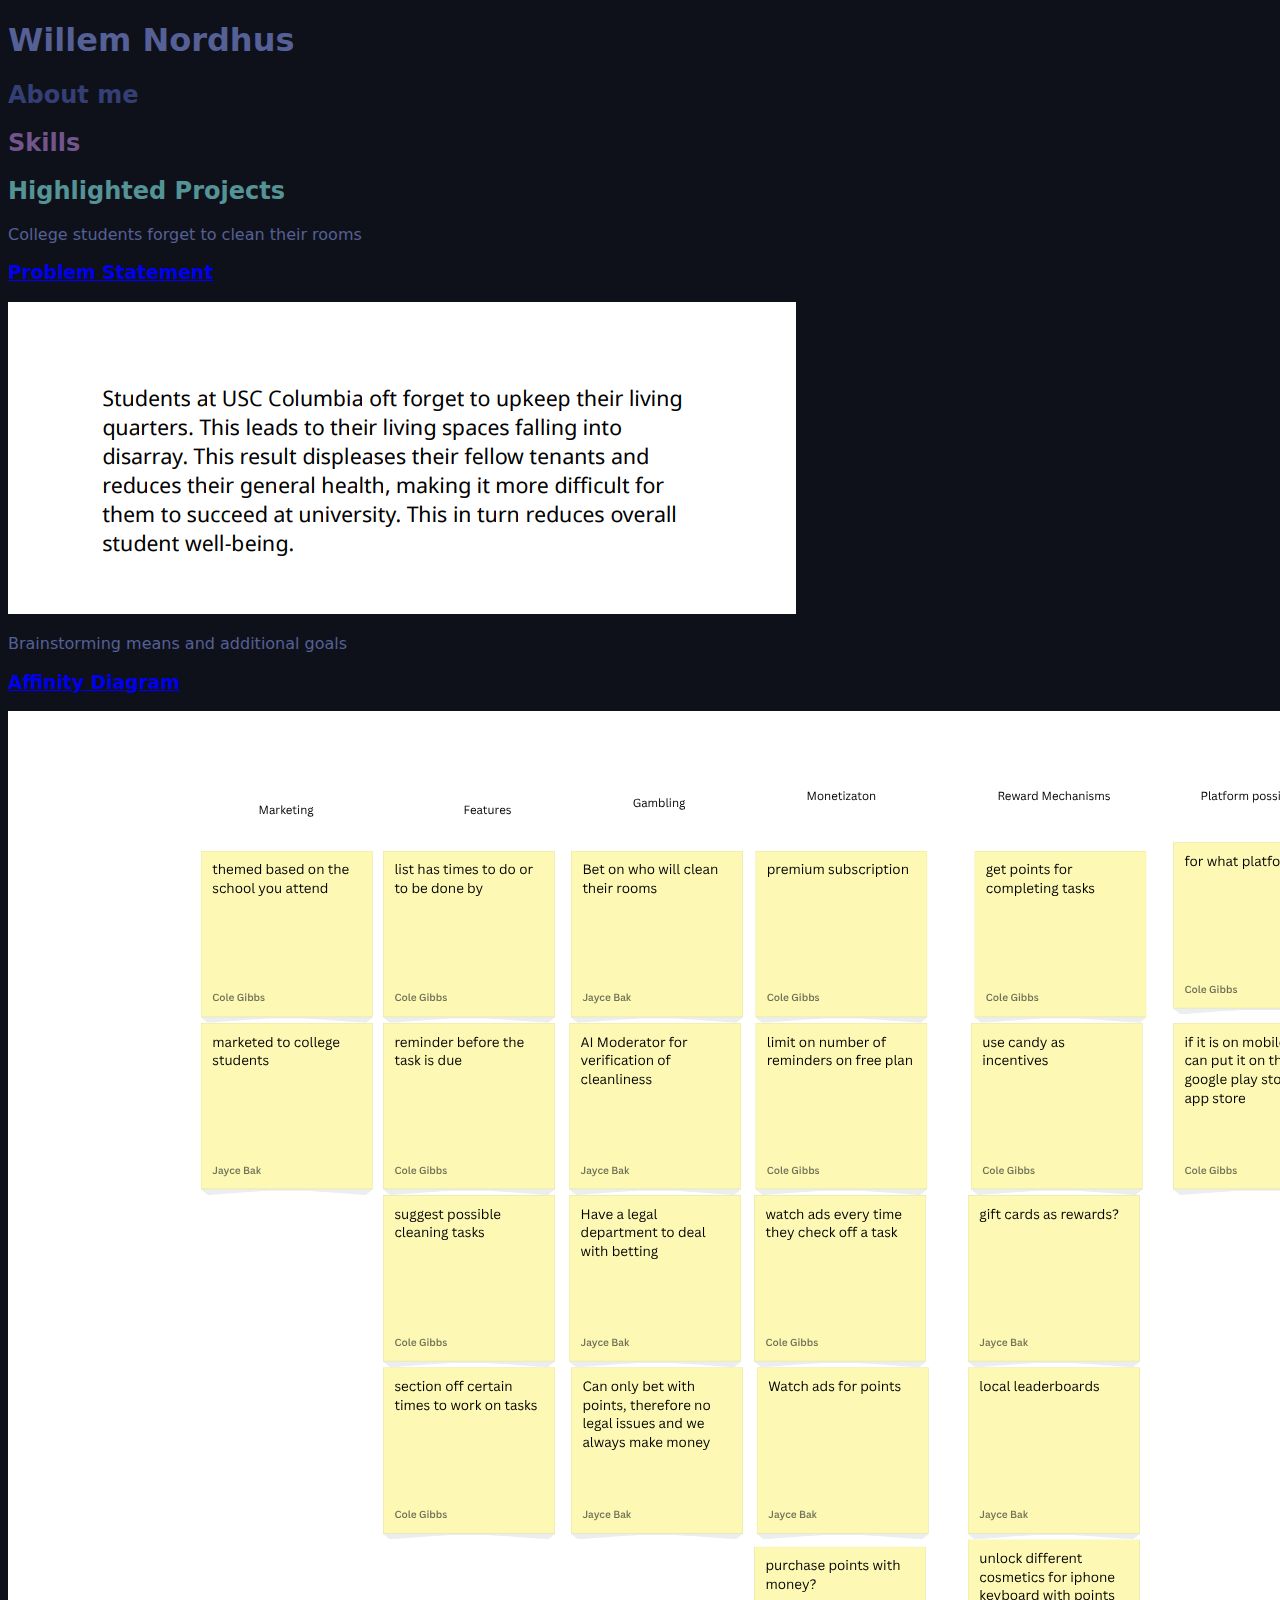
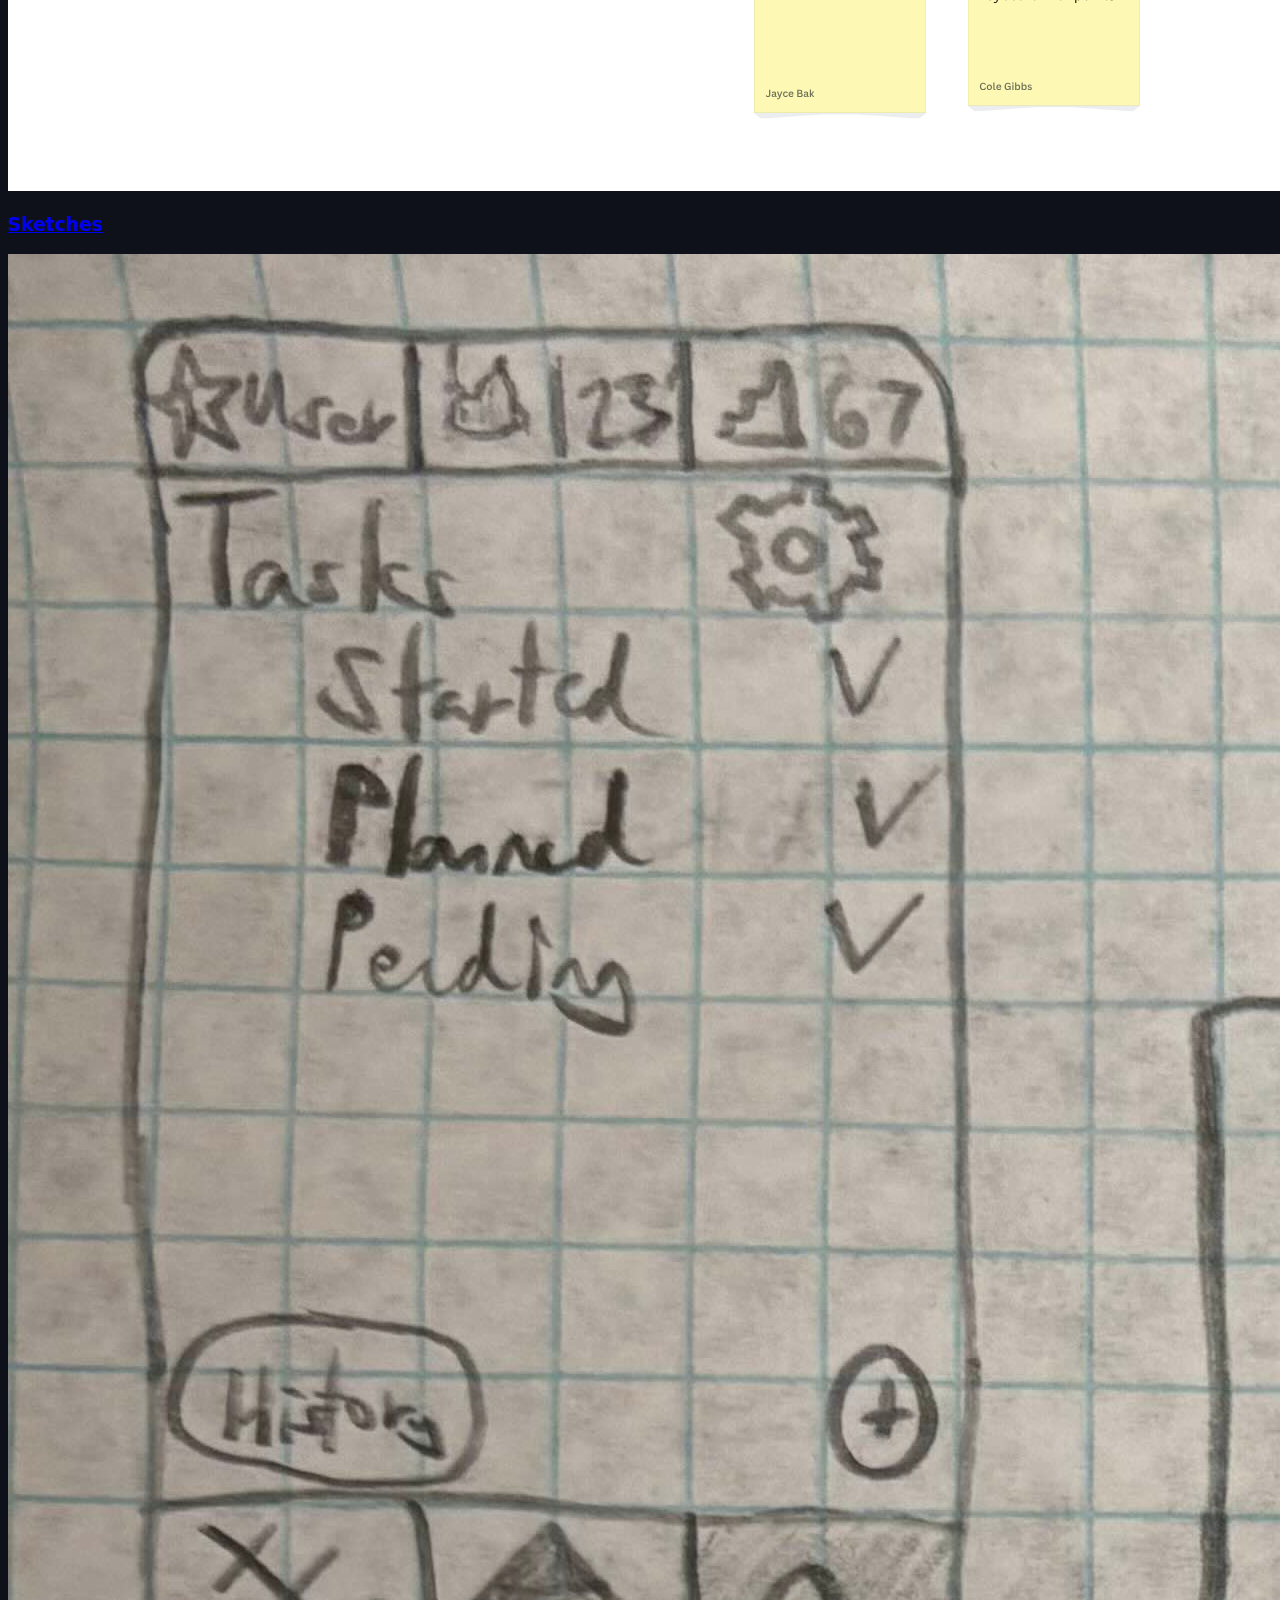
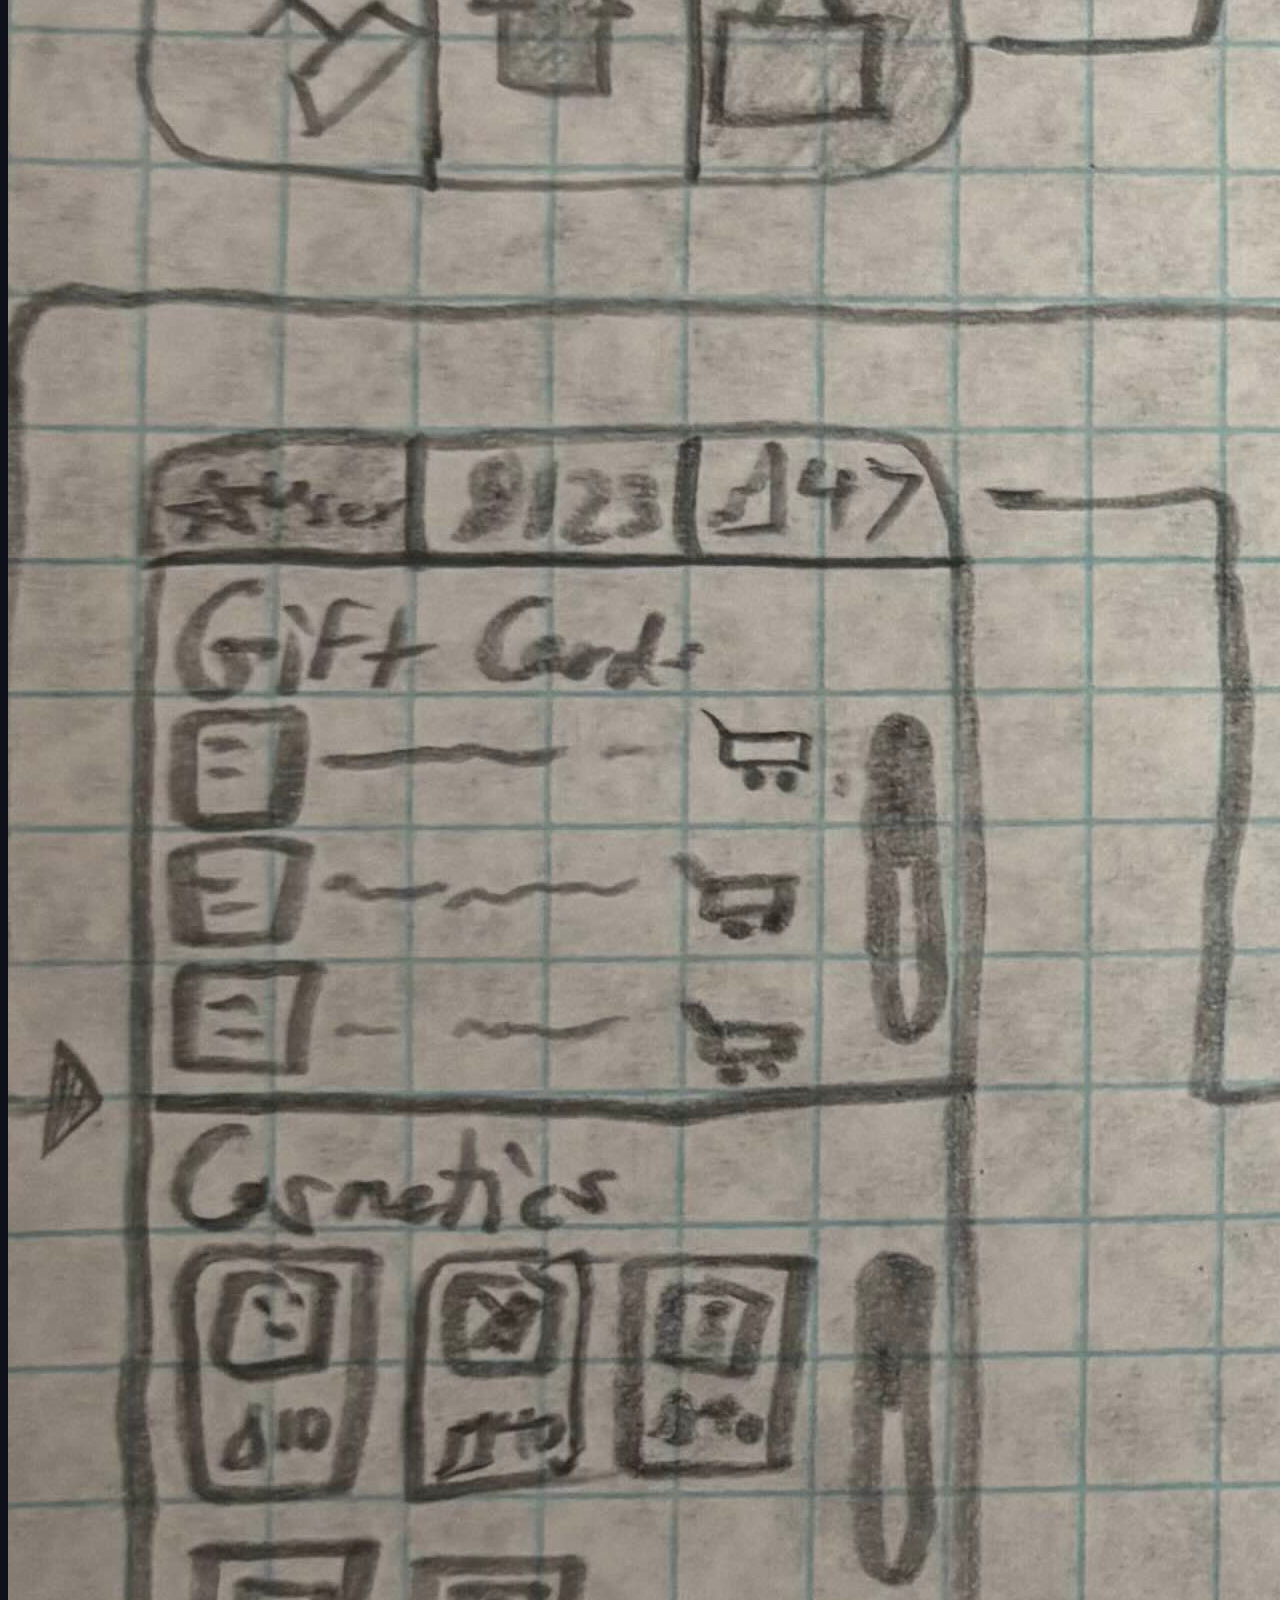
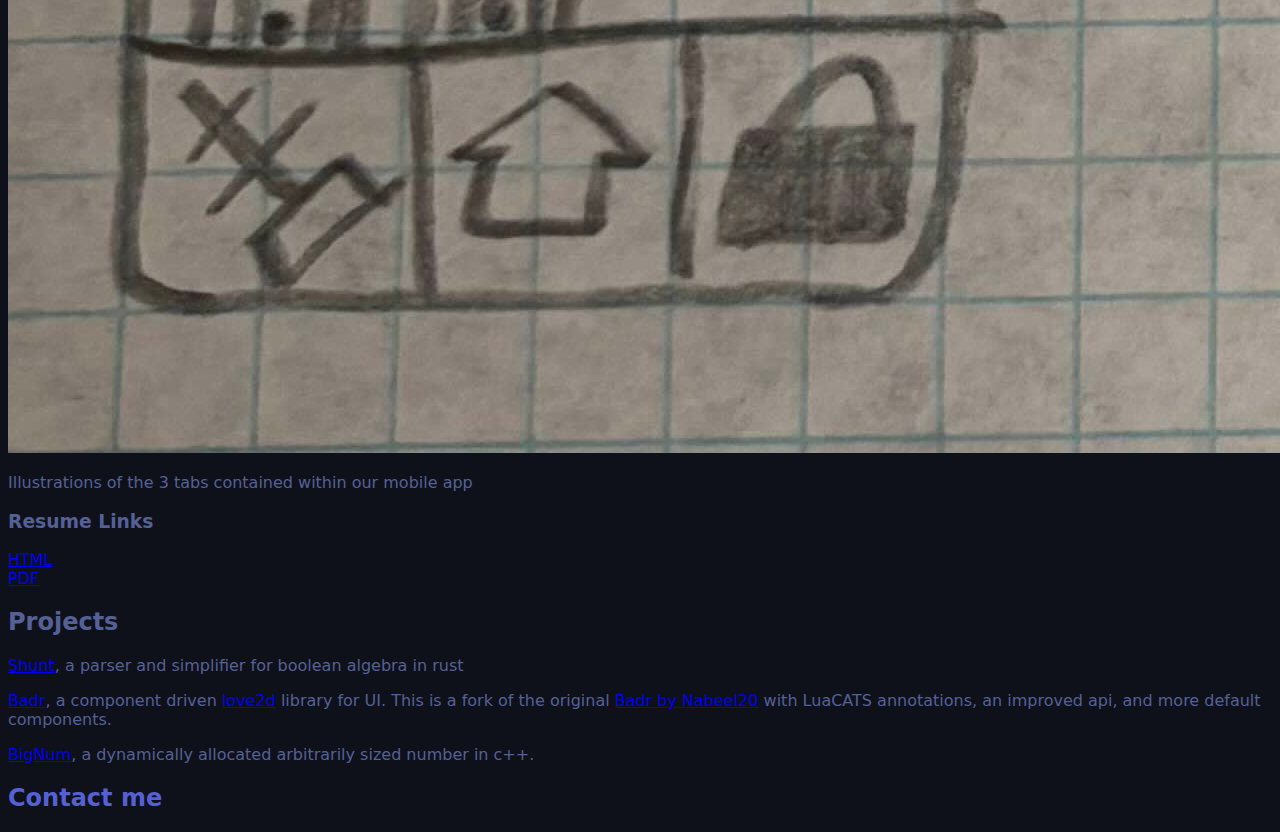
<file: index.html>
<!DOCTYPE html>
<html>
	<head>
		<title>Willem Nordhus</title>

		<link rel="stylesheet" href="styles.css">
	</head>
	<body>
		<h1>Willem Nordhus</h1>
		<div class="about">
			<h2>About me</h2>
			<p></p>
		</div>
		<div class="skills">
			<h2>Skills</h2>
			<p></p>
		</div>

		<div>
			<h2 class="projects">Highlighted Projects</h2>
			<div class="projects-flex">
				<!-- Problem Statement Assignment -->
				<section class="project">
					<p>College students forget to clean their rooms</p>
					<a href="files/statement.pdf"><h3>Problem Statement</h3></a>
					<a href="files/statement.pdf"><img src="images/statement.png" alt="Mission Statement"></a>
				</section>

				<!--Affinity Diagram Assignment -->
				<section class="project">
					<p>Brainstorming means and additional goals</p>
					<a href="files/sus.pdf"><h3>Affinity Diagram</h3></a>
					<a href="files/sus.pdf"><img src="images/sus.png" alt="Brainstorming"></a>
				</section>
				<!--Sketches Assignment-->
				<section class="sketch">
					<a href="files/sketches.pdf"><h3>Sketches</h3></a>
					<a href="files/sketches.pdf"><img src="images/sketch.jpg" alt="A sketch of potential pathways for using the app"></a>
					<p>Illustrations of the 3 tabs contained within our mobile app</p>
				</section>
			</div>
		</div>
		<div class="resume">
			<!--Resume Assignment-->
			<div class="resume">
				<h3>Resume Links</h3>
				<div><a href="resume/resume.html">HTML</a></div>
				<div><a href="resume/resume.pdf" download>PDF</a></div>
			</div>
		</div>
		<div>
			<h2>Projects</h2>
			<p><a href="https://gitlab.com/ProphetOSpam/shunt/-/tree/stable">Shunt</a>, a parser and simplifier for boolean algebra in rust</p>
			<p><a href="https://github.com/ProphetOSpam/Badr">Badr</a>, a component driven <a href="https://love2d.org/">love2d</a>
			library for UI. This is a fork of the original <a href="https://github.com/Nabeel20/Badr">Badr by Nabeel20</a>
			with LuaCATS annotations, an improved api, and more default components.</p>
			<p><a href="https://github.com/ProphetOSpam/bignum">BigNum</a>, a dynamically allocated arbitrarily sized number in c++.</p>
		</div>
		<div class="contact">
			<h2>Contact me</h2>
			<p></p>
		</div>
	</body>
</html>
</file>
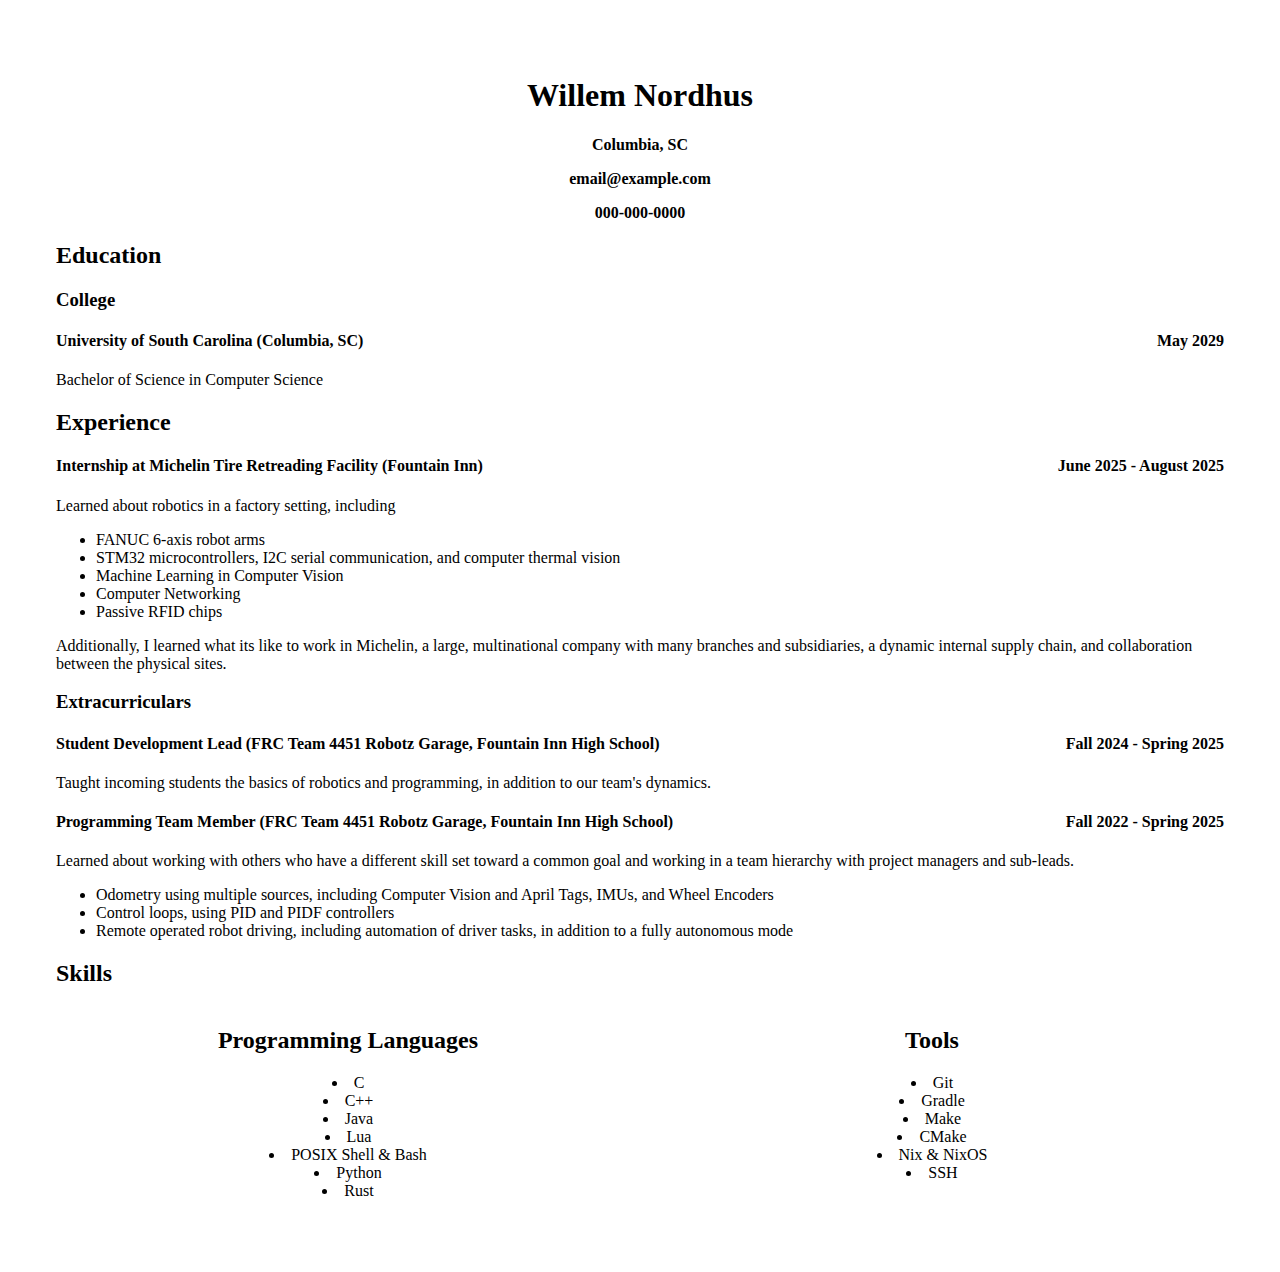
<file: resume/resume.html>
<!DOCTYPE html>
<html lang="en">
	<head>
		<meta charset="utf-8">
		<meta name="viewport" content="width=device-width, initial-scale=1">
		<title>Resume</title>

		<link href="./resume.css" rel="stylesheet">
	</head>
	<body>
		<div id="ContactInfo">
			<h1>Willem Nordhus</h1>
			<p>Columbia, SC</p>
			<p>email@example.com</p>
			<p>000-000-0000</p>
		</div>

		<div id="Education">
			<h2>Education</h2>
			<h3>College</h3>
			<h4>University of South Carolina (Columbia, SC)
				<span style="float:right">May 2029</span></h4>
			<p>Bachelor of Science in Computer Science</p>
		</div>

		<div id="Experience">
			<h2>Experience</h2>
			<h4>Internship at Michelin Tire Retreading Facility (Fountain Inn)
				<span style="float:right">June 2025 - August 2025</span></h4>
			<p>Learned about robotics in a factory setting, including</p>
			<ul>
				<li>FANUC 6-axis robot arms</li>
				<li>STM32 microcontrollers, I2C serial communication, and computer thermal vision</li>
				<li>Machine Learning in Computer Vision</li>
				<li>Computer Networking</li>
				<li>Passive RFID chips</li>
			</ul>
			<p>Additionally, I learned what its like to work in Michelin, a large, multinational company with many branches and subsidiaries, a dynamic internal supply chain, and collaboration between the physical sites.</p>
		</div>

		<div id="Extracurriculars">
			<h3>Extracurriculars</h3>
			<h4>Student Development Lead (FRC Team 4451 Robotz Garage, Fountain Inn High School)
				<span style="float:right">Fall 2024 - Spring 2025</span></h4>
			<p>Taught incoming students the basics of robotics and programming, in addition to our team's dynamics.</p>
			<h4>Programming Team Member (FRC Team 4451 Robotz Garage, Fountain Inn High School)
				<span style="float:right">Fall 2022 - Spring 2025</span></h4>
			<p>Learned about working with others who have a different skill set toward a common goal and working in a team hierarchy with project managers and sub-leads.</p>
			<ul>
				<li>Odometry using multiple sources, including Computer Vision and April Tags, IMUs, and Wheel Encoders</li>
				<li>Control loops, using PID and PIDF controllers</li>
				<li>Remote operated robot driving, including automation of driver tasks, in addition to a fully autonomous mode</li>
			</ul>
		</div>

		<div>
			<h2>Skills</h2>

			<div class="container">
				<div class="column">
					<h2>Programming Languages</h2>
					<ul>
						<li>C</li>
						<li>C++</li>
						<li>Java</li>
						<li>Lua</li>
						<li>POSIX Shell & Bash</li>
						<li>Python</li>
						<li>Rust</li>
					</ul>
				</div>
				<div class="column">
					<h2>Tools</h2>
					<ul>
						<li>Git</li>
						<li>Gradle</li>
						<li>Make</li>
						<li>CMake</li>
						<li>Nix & NixOS</li>
						<li>SSH</li>
					</ul>
				</div>
			</div>
		</div>
	</body>
</html>
</file>
<file: styles.css>
* {
    background: #0F111A;
    font-family: "Fira Math Mono", system-ui;
}

body {
    color: #556096;
}

.about {
    color: #343f75;
}

.skills {
    color: #72558b;
}

.projects {
    color: #559496;
}

.contact {
    color: #5560d3;
}
</file>
<file: resume/resume.css>
body {
    background: white;
    background-size: contain;
    color: black;
    font-family: "Times New Roman";
    padding: 0.5in
}


#ContactInfo {
    text-align: center;
    font-weight: bold;
}

.column {
    text-align: center;
    flex: 50%;
}

.column ul {
    list-style-position: inside;
    padding-left: 0;
}

.container {
    display: flex;
}
</file>
